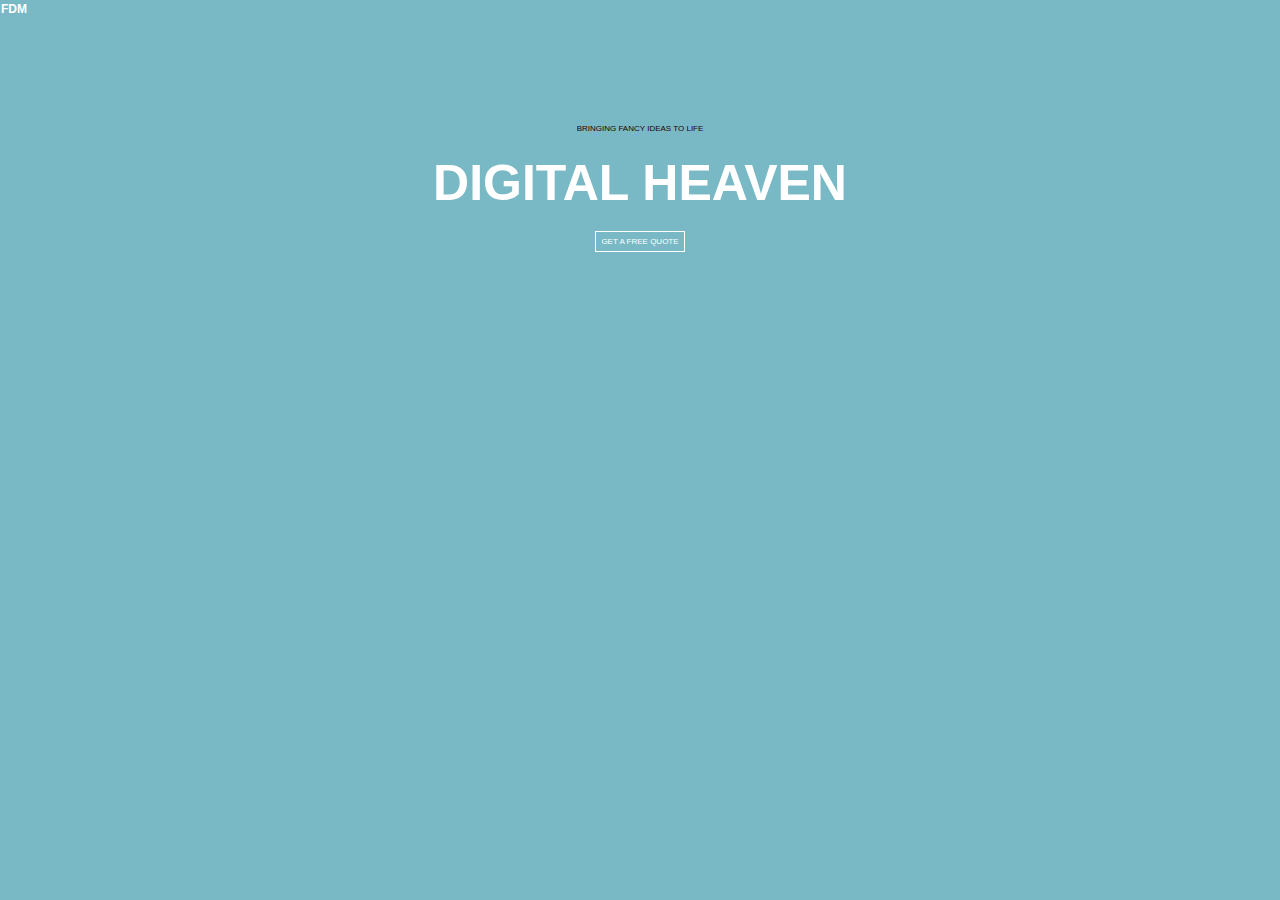
<file: index.html>
<!DOCTYPE html>
<html lang="en">

<head>
  <meta charset="UTF-8">
  <meta name="viewport" content="width=device-width, initial-scale=1.0">
  <meta http-equiv="X-UA-Compatible" content="ie=edge">
  <title>Prework HTML Recreation</title>
  <link rel="stylesheet" href="reset.css">
  <link rel="stylesheet" href="style.css">
</head>
<body width=800px;>
  <div id="FDM" style="width:100%;">
    <h1>FDM</h1>
  </div>
  <div id="subtitle" style="width:100%;">
    <h2 align="center">Bringing Fancy Ideas To Life</h2>
  </div>
  <div id="title" style="width:100%;">
    <p align="center">Digital Heaven</p>
  </div>
  <div id="buttonDiv" style="width:100%;" align="center">
    <span id="button">Get a Free Quote</span>
  </div>
</body>
</html>
</file>
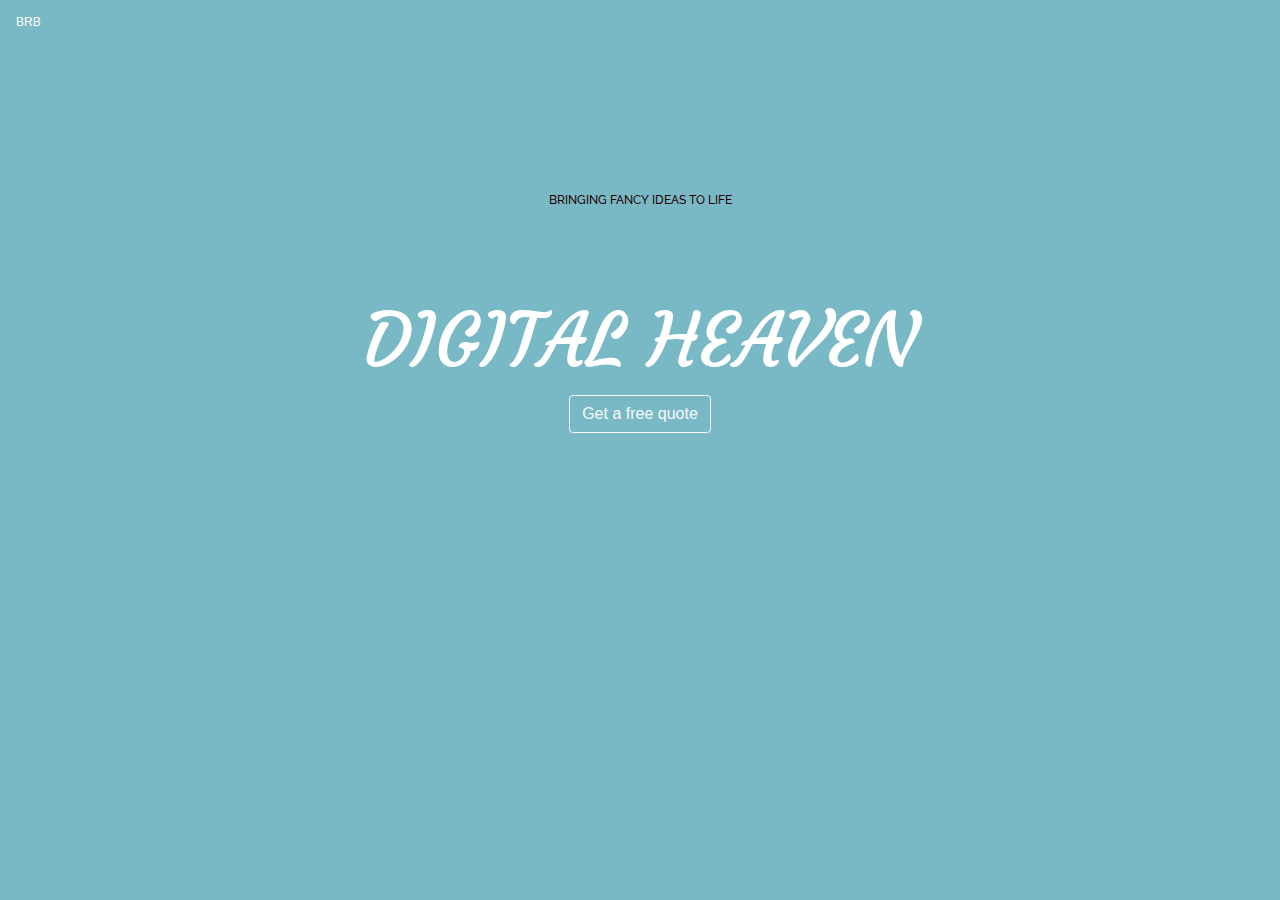
<file: Bootstrap_assessment/index.html>
<!DOCTYPE html>
<html lang="en">

<head>
  <meta charset="UTF-8">
  <meta name="viewport" content="width=device-width, initial-scale=1.0">
  <meta http-equiv="X-UA-Compatible" content="ie=edge">
  <title>Prework HTML Recreation</title>

  <!--All the CSS Files: reset to clear things, Bootstrap, then personal styling-->
  <link rel="stylesheet" href="CSS/reset.css">
  <link rel="stylesheet" href="https://stackpath.bootstrapcdn.com/bootstrap/4.4.1/css/bootstrap.min.css" integrity="sha384-Vkoo8x4CGsO3+Hhxv8T/Q5PaXtkKtu6ug5TOeNV6gBiFeWPGFN9MuhOf23Q9Ifjh" crossorigin="anonymous">
  <link rel="stylesheet" href="CSS/style.css">

  <!--Custom Fonts-->
  <link href="https://fonts.googleapis.com/css?family=Courgette|Raleway&display=swap" rel="stylesheet">
</head>
<body>
  <nav class="navbar navbar-dark" style="background-color: #79B9C6;">
    <a class="navbar-brand" href="#" id="watermark">BRB</a>
  </nav>
  <div class="jumbotron">
    <h3 class="text-center" id="subtitle">Bringing Fancy Ideas to Life</h3>
    <h1 class="text-center" id="title">Digital Heaven</h1>
    <p class="text-center"><button type="button" class="btn btn-outline-light">Get a free quote</button></p>
  </div>
  <script src="https://code.jquery.com/jquery-3.4.1.slim.min.js" integrity="sha384-J6qa4849blE2+poT4WnyKhv5vZF5SrPo0iEjwBvKU7imGFAV0wwj1yYfoRSJoZ+n" crossorigin="anonymous"></script>
  <script src="https://cdn.jsdelivr.net/npm/popper.js@1.16.0/dist/umd/popper.min.js" integrity="sha384-Q6E9RHvbIyZFJoft+2mJbHaEWldlvI9IOYy5n3zV9zzTtmI3UksdQRVvoxMfooAo" crossorigin="anonymous"></script>
  <script src="https://stackpath.bootstrapcdn.com/bootstrap/4.4.1/js/bootstrap.min.js" integrity="sha384-wfSDF2E50Y2D1uUdj0O3uMBJnjuUD4Ih7YwaYd1iqfktj0Uod8GCExl3Og8ifwB6" crossorigin="anonymous"></script>
</body>
</html>
</file>
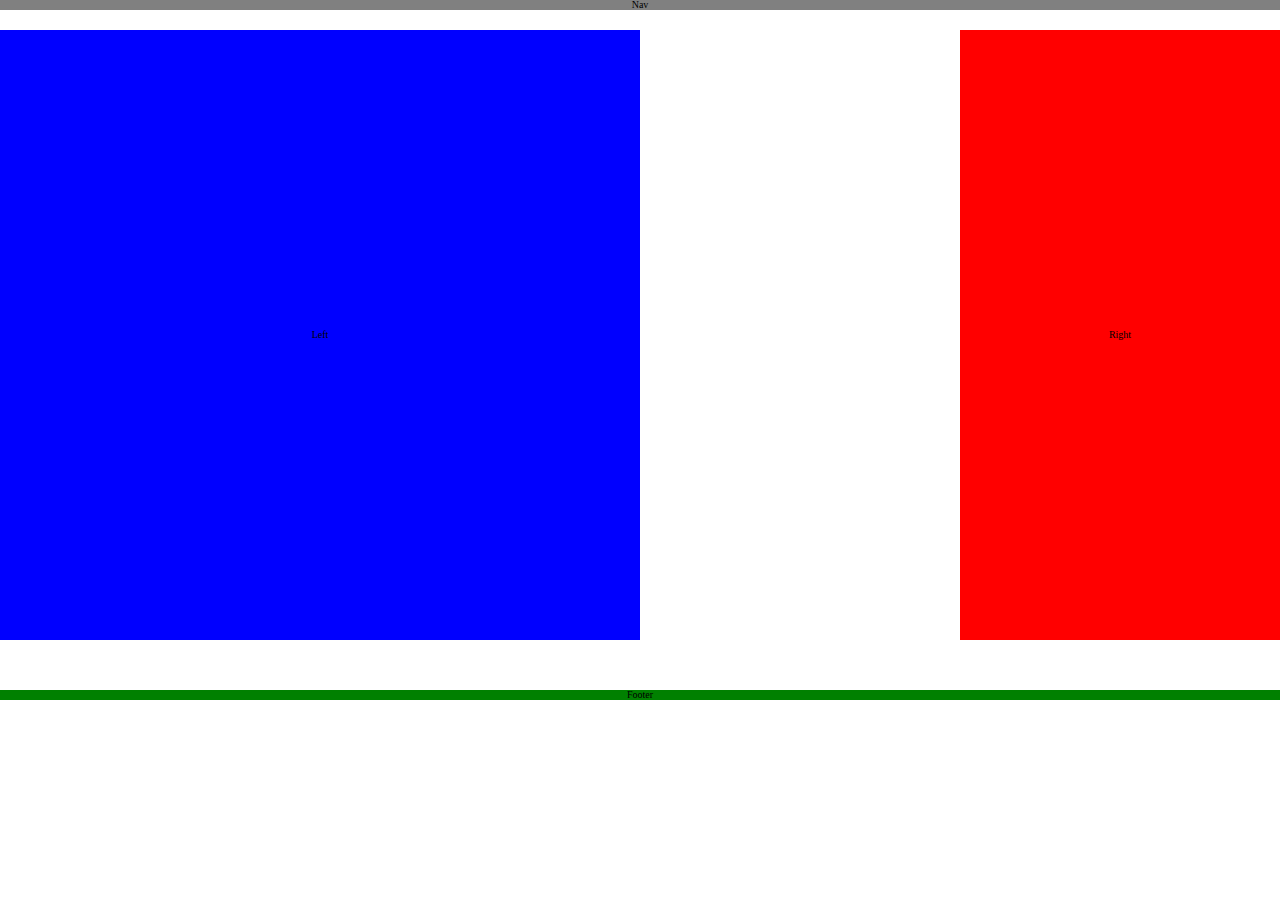
<file: CSS_assessment/index.html>
<!DOCTYPE html>
<html lang="en">

<head>
  <meta charset="UTF-8">
  <meta name="viewport" content="width=device-width, initial-scale=1.0">
  <meta http-equiv="X-UA-Compatible" content="ie=edge">
  <title>CSS Assessment</title>
  <link rel="stylesheet" href="CSS/reset.css">
  <link rel="stylesheet" href="CSS/style.css">
</head>
<body width=800px;>
  <div class="nav">Nav</div>
  <div class="content">
    <div id="left">Left</div>
    <div id="right">Right</div>
  </div>
  <div class="footer">Footer</div>
</body>
</html>
</file>
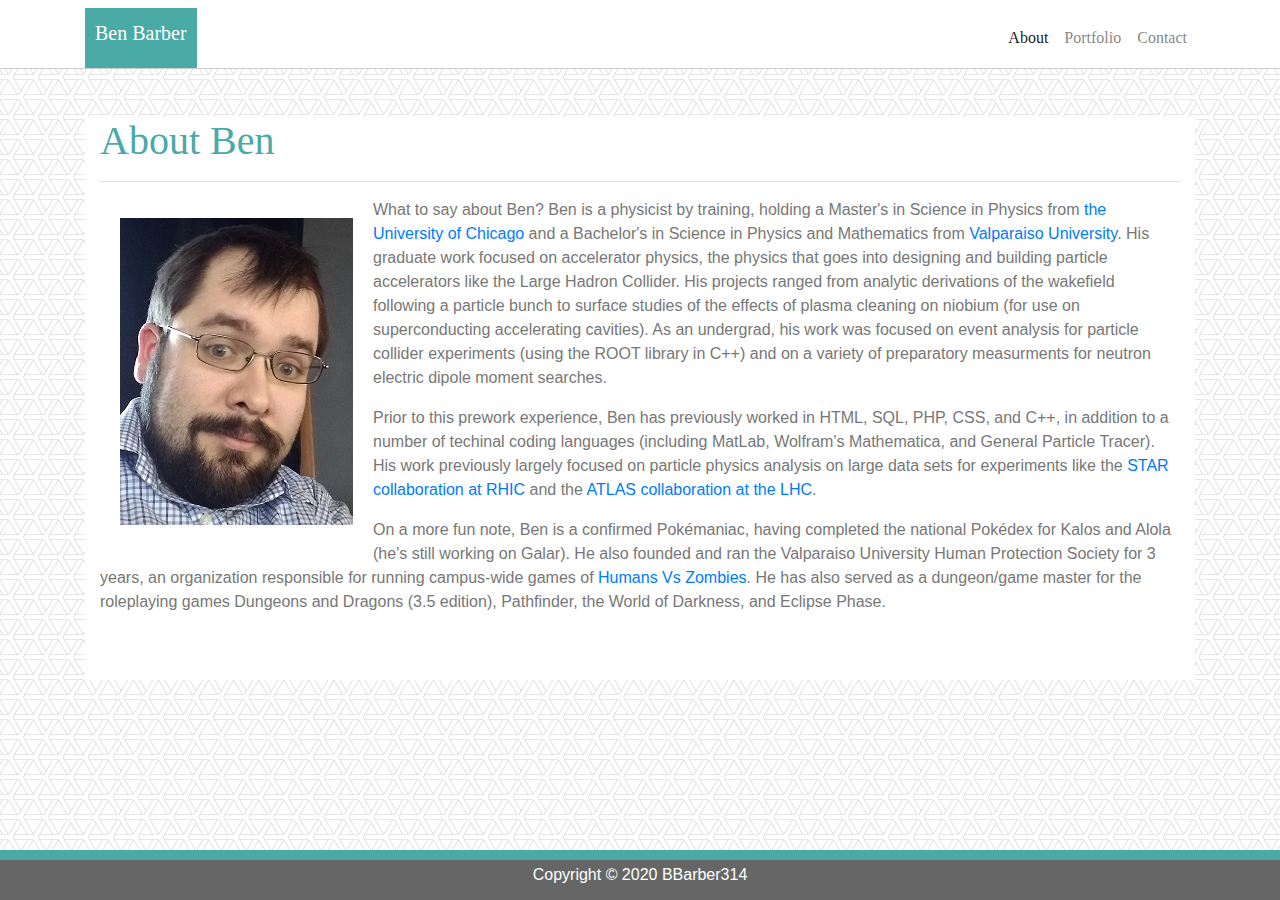
<file: Module-1_assessment/index.html>
<!DOCTYPE html>
<html lang="en">

<head>
  <meta charset="UTF-8">
  <meta name="viewport" content="width=device-width, initial-scale=1.0">
  <meta http-equiv="X-UA-Compatible" content="ie=edge">
  <title>About</title>

  <!--All the CSS Files: reset to clear things, Bootstrap, then personal styling-->
  <link rel="stylesheet" href="assets/css/reset.css">
  <link rel="stylesheet" href="https://stackpath.bootstrapcdn.com/bootstrap/4.4.1/css/bootstrap.min.css" integrity="sha384-Vkoo8x4CGsO3+Hhxv8T/Q5PaXtkKtu6ug5TOeNV6gBiFeWPGFN9MuhOf23Q9Ifjh" crossorigin="anonymous">
  <link rel="stylesheet" href="assets/css/style.css">
</head>
<body>
    <!--Actual Page Content-->
    <header>
    
        <!-- Fixed navbar -->
        <nav class="navbar navbar-expand-lg navbar-light">
            <div class="container-sm">
                <a class="navbar-brand" href="#">Ben Barber</a>
                <span class="navbar-text">
                    <ul class="navbar-nav mr-auto">
                        <li class="nav-item active">
                            <a class="nav-link" href="#">About<span class="sr-only">(current)</span></a>
                        </li>
                        <li class="nav-item">
                            <a class="nav-link" href="portfolio.html">Portfolio</a>
                        </li>
                        <li class="nav-item">
                            <a class="nav-link" href="contact.html">Contact</a>
                        </li>
                    </ul>
                </span>
            </div>
          </nav>
    </header>
    <!-- Begin page content -->
    
    <main role="main" class="container">
        <div class="container-sm mainContent">
                <h1 class="mt-5">About Ben</h1>
                <hr>
                <img id="profilePic" src="assets/images/profile_pic.jpg" alt="Ben Barber" data="profile-picture"/>
                <p>What to say about Ben? Ben is a physicist by training, holding a Master's in Science in Physics from <a href="https://www.uchicago.edu/">the University of Chicago</a> and a Bachelor's in Science in Physics and Mathematics from <a href="https://www.valpo.edu/">Valparaiso University</a>. His graduate work focused on accelerator physics, the physics that goes into designing and building particle accelerators like the Large Hadron Collider. His projects ranged from analytic derivations of the wakefield following a particle bunch to surface studies of the effects of plasma cleaning on niobium (for use on superconducting accelerating cavities). As an undergrad, his work was focused on event analysis for particle collider experiments (using the ROOT library in C++) and on a variety of preparatory measurments for neutron electric dipole moment searches.</p>
                <p>Prior to this prework experience, Ben has previously worked in HTML, SQL, PHP, CSS, and C++, in addition to a number of techinal coding languages (including MatLab, Wolfram's Mathematica, and General Particle Tracer). His work previously largely focused on particle physics analysis on large data sets for experiments like the <a href="https://www.star.bnl.gov/">STAR collaboration at RHIC</a> and the <a href="https://home.cern/science/experiments/atlas">ATLAS collaboration at the LHC</a>.</p>
                <p>On a more fun note, Ben is a confirmed Pokémaniac, having completed the national Pokédex for Kalos and Alola (he's still working on Galar). He also founded and ran the Valparaiso University Human Protection Society for 3 years, an organization responsible for running campus-wide games of <a href="https://humansvszombies.org/">Humans Vs Zombies</a>. He has also served as a dungeon/game master for the roleplaying games Dungeons and Dragons (3.5 edition), Pathfinder, the World of Darkness, and Eclipse Phase.</p>
        </div>
    </main>

    <!--Stickey Footer-->
    <footer class="footer">
        <div class="container">
            <p class="text-center">Copyright &copy; 2020 BBarber314</p>
        </div>
    </footer>
    
    <!--Bootstrap Scripts-->
    <script src="https://code.jquery.com/jquery-3.4.1.slim.min.js" integrity="sha384-J6qa4849blE2+poT4WnyKhv5vZF5SrPo0iEjwBvKU7imGFAV0wwj1yYfoRSJoZ+n" crossorigin="anonymous"></script>
    <script src="https://cdn.jsdelivr.net/npm/popper.js@1.16.0/dist/umd/popper.min.js" integrity="sha384-Q6E9RHvbIyZFJoft+2mJbHaEWldlvI9IOYy5n3zV9zzTtmI3UksdQRVvoxMfooAo" crossorigin="anonymous"></script>
    <script src="https://stackpath.bootstrapcdn.com/bootstrap/4.4.1/js/bootstrap.min.js" integrity="sha384-wfSDF2E50Y2D1uUdj0O3uMBJnjuUD4Ih7YwaYd1iqfktj0Uod8GCExl3Og8ifwB6" crossorigin="anonymous"></script>
</body>
</html>
</file>
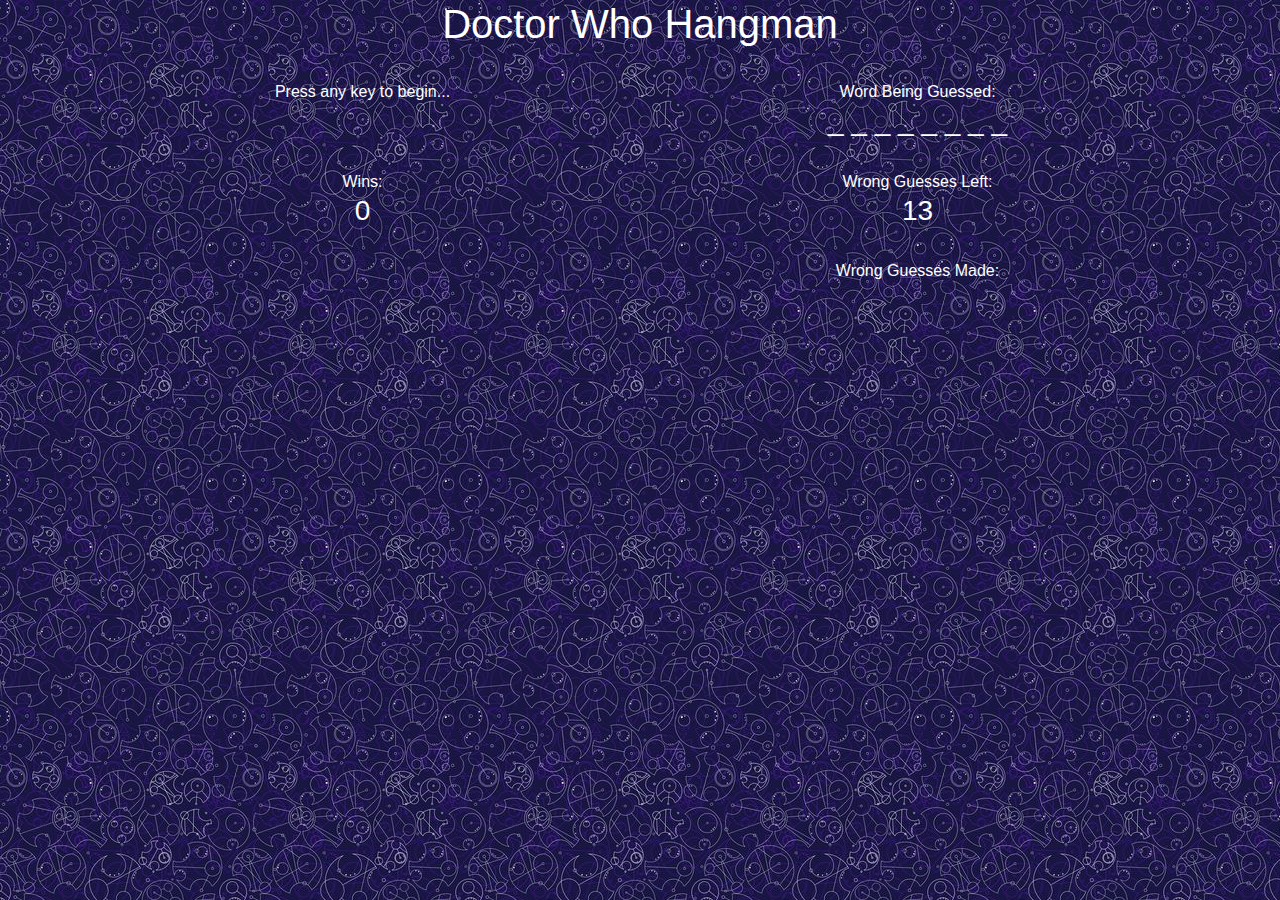
<file: module-2-assessment/index.html>
<!DOCTYPE html>
<html lang="en">

<head>
    <meta charset="UTF-8">
    <meta name="viewport" content="width=device-width, initial-scale=1.0">
    <meta http-equiv="X-UA-Compatible" content="ie=edge">
    <title>Doctor Who Hangman</title>

    <!--All the CSS Files: reset to clear things, Bootstrap, then personal styling-->
    <link rel="stylesheet" href="assets/css/reset.css">
    <link rel="stylesheet" href="https://stackpath.bootstrapcdn.com/bootstrap/4.4.1/css/bootstrap.min.css" integrity="sha384-Vkoo8x4CGsO3+Hhxv8T/Q5PaXtkKtu6ug5TOeNV6gBiFeWPGFN9MuhOf23Q9Ifjh" crossorigin="anonymous">
    <link rel="stylesheet" href="assets/css/style.css">
</head>
<body>
    <!--Actual Page Content-->
    <header>
    </header>

    <!-- Begin page content -->
    <div class="container-lg">
    <main role="main" class="container mainContent">
        <div class="row">
            <div class="col-lg-12 titleSpace">
                <h1>Doctor Who Hangman</h1>
            </div>
        </div>
        <div class="row"><br></div>
        <div class="row">
            <div class="col-lg-1"></div>
            <div class="col-lg-4">Press any key to begin...</div>
            <div class="col-lg-2"></div>
            <div class="col-lg-4">Word Being Guessed:<br><h3 id="wordToBeGuessed"></h3></div>
            <div class="col-lg-1"></div>
        </div>
        <div class="row"><br></div>
        <div class="row">
            <div class="col-lg-1"></div>
            <div class="col-lg-4">Wins:<br><h3 id="wins"></h3></div>
            <div class="col-lg-2"></div>
            <div class="col-lg-4">Wrong Guesses Left:<br><h3 id="guessesLeft"></h3></div>
            <div class="col-lg-1"></div>
        </div>
        <div class="row"><br></div>
        <div class="row">
            <div class="col-lg-1"></div>
            <div class="col-lg-4"><h3 id="gameState"></h3></div>
            <div class="col-lg-2"></div>
            <div class="col-lg-4">Wrong Guesses Made:<br><h3 id="wrongGuesses"></h3></div>
            <div class="col-lg-1"></div>
        </div>
    </main>
    </div>
    
    <!--Bootstrap Scripts-->
    <script src="https://code.jquery.com/jquery-3.4.1.slim.min.js" integrity="sha384-J6qa4849blE2+poT4WnyKhv5vZF5SrPo0iEjwBvKU7imGFAV0wwj1yYfoRSJoZ+n" crossorigin="anonymous"></script>
    <script src="https://cdn.jsdelivr.net/npm/popper.js@1.16.0/dist/umd/popper.min.js" integrity="sha384-Q6E9RHvbIyZFJoft+2mJbHaEWldlvI9IOYy5n3zV9zzTtmI3UksdQRVvoxMfooAo" crossorigin="anonymous"></script>
    <script src="https://stackpath.bootstrapcdn.com/bootstrap/4.4.1/js/bootstrap.min.js" integrity="sha384-wfSDF2E50Y2D1uUdj0O3uMBJnjuUD4Ih7YwaYd1iqfktj0Uod8GCExl3Og8ifwB6" crossorigin="anonymous"></script>
    <script src="assets/javascript/game.js"></script>
</body>
</html>
</file>
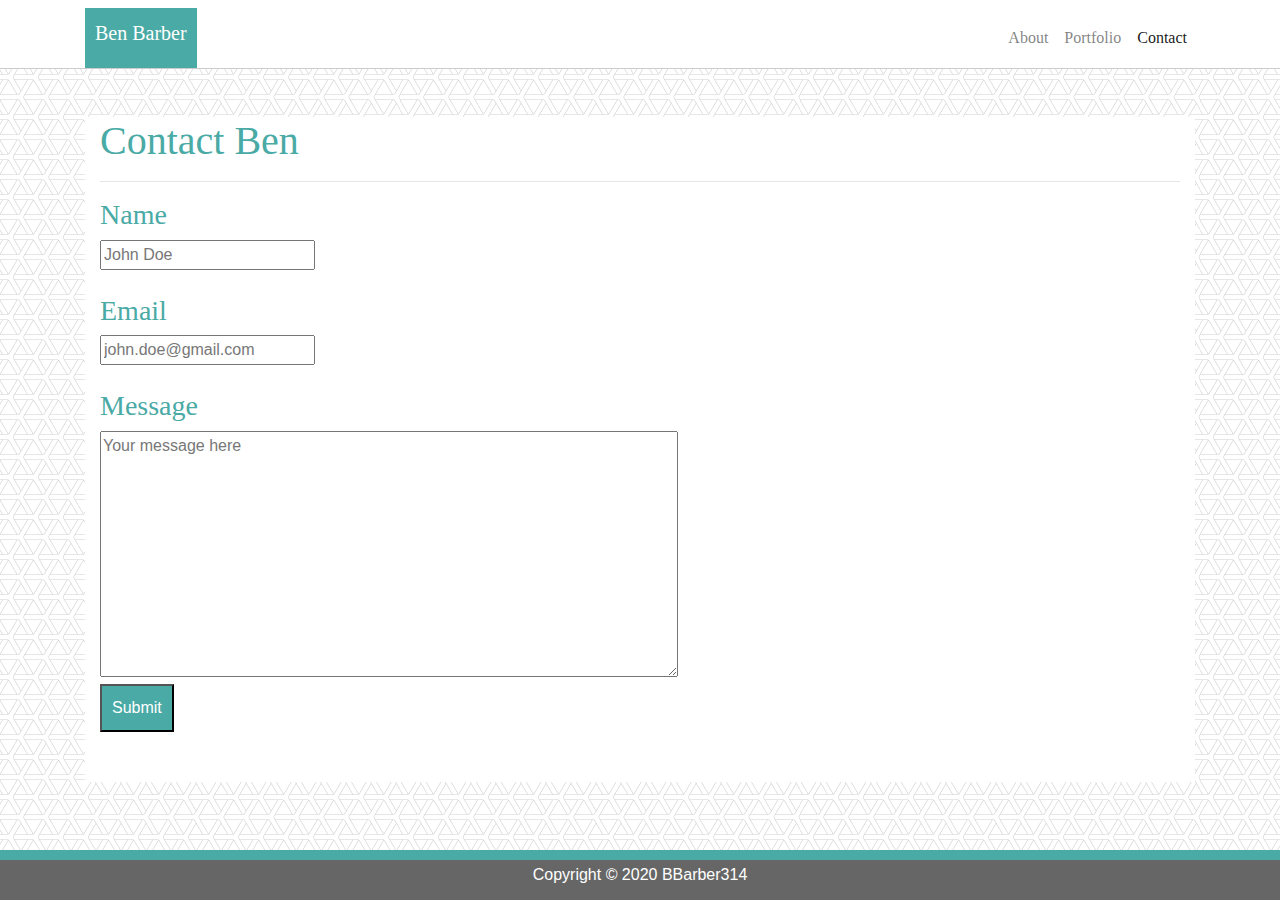
<file: Module-1_assessment/contact.html>
<!DOCTYPE html>
<html lang="en">

<head>
  <meta charset="UTF-8">
  <meta name="viewport" content="width=device-width, initial-scale=1.0">
  <meta http-equiv="X-UA-Compatible" content="ie=edge">
  <title>Contact Me</title>

  <!--All the CSS Files: reset to clear things, Bootstrap, then personal styling-->
  <link rel="stylesheet" href="assets/css/reset.css">
  <link rel="stylesheet" href="https://stackpath.bootstrapcdn.com/bootstrap/4.4.1/css/bootstrap.min.css" integrity="sha384-Vkoo8x4CGsO3+Hhxv8T/Q5PaXtkKtu6ug5TOeNV6gBiFeWPGFN9MuhOf23Q9Ifjh" crossorigin="anonymous">
  <link rel="stylesheet" href="assets/css/style.css">
</head>
<body>
    <!--Actual Page Content-->
    <header>
    
        <!-- Fixed navbar -->
        <nav class="navbar navbar-expand-lg navbar-light">
            <div class="container-sm">
                <a class="navbar-brand" href="index.html">Ben Barber</a>
                <span class="navbar-text">
                    <ul class="navbar-nav mr-auto">
                        <li class="nav-item">
                            <a class="nav-link" href="index.html">About</a>
                        </li>
                        <li class="nav-item">
                            <a class="nav-link" href="portfolio.html">Portfolio</a>
                        </li>
                        <li class="nav-item active">
                            <a class="nav-link" href="#">Contact<span class="sr-only">(current)</span></a>
                        </li>
                    </ul>
                </span>
            </div>
        </nav>
    </header>

    <!-- Begin page content -->
    <div class="container-sm">
    <main role="main" class="container mainContent">
        <h1 class="mt-5">Contact Ben</h1>
        <hr>
        <h3>Name</h3>
        <input type="text" id="contactName" name="contactName" value="John Doe"><br>
        <br><h3>Email</h3>
        <input type="email" id="email" name="email" value="john.doe@gmail.com"><br>
        <br><h3>Message</h3>
        <textarea name="message" rows="10" cols="60">Your message here</textarea>
        <br><button type="button">Submit</button>
    </main>
    </div>

    <!--Stickey Footer-->
    <footer class="footer">
        <div class="container">
            <p class="text-center">Copyright &copy; 2020 BBarber314</p>
        </div>
    </footer>
    
    <!--Bootstrap Scripts-->
    <script src="https://code.jquery.com/jquery-3.4.1.slim.min.js" integrity="sha384-J6qa4849blE2+poT4WnyKhv5vZF5SrPo0iEjwBvKU7imGFAV0wwj1yYfoRSJoZ+n" crossorigin="anonymous"></script>
    <script src="https://cdn.jsdelivr.net/npm/popper.js@1.16.0/dist/umd/popper.min.js" integrity="sha384-Q6E9RHvbIyZFJoft+2mJbHaEWldlvI9IOYy5n3zV9zzTtmI3UksdQRVvoxMfooAo" crossorigin="anonymous"></script>
    <script src="https://stackpath.bootstrapcdn.com/bootstrap/4.4.1/js/bootstrap.min.js" integrity="sha384-wfSDF2E50Y2D1uUdj0O3uMBJnjuUD4Ih7YwaYd1iqfktj0Uod8GCExl3Og8ifwB6" crossorigin="anonymous"></script>
</body>
</html>
</file>
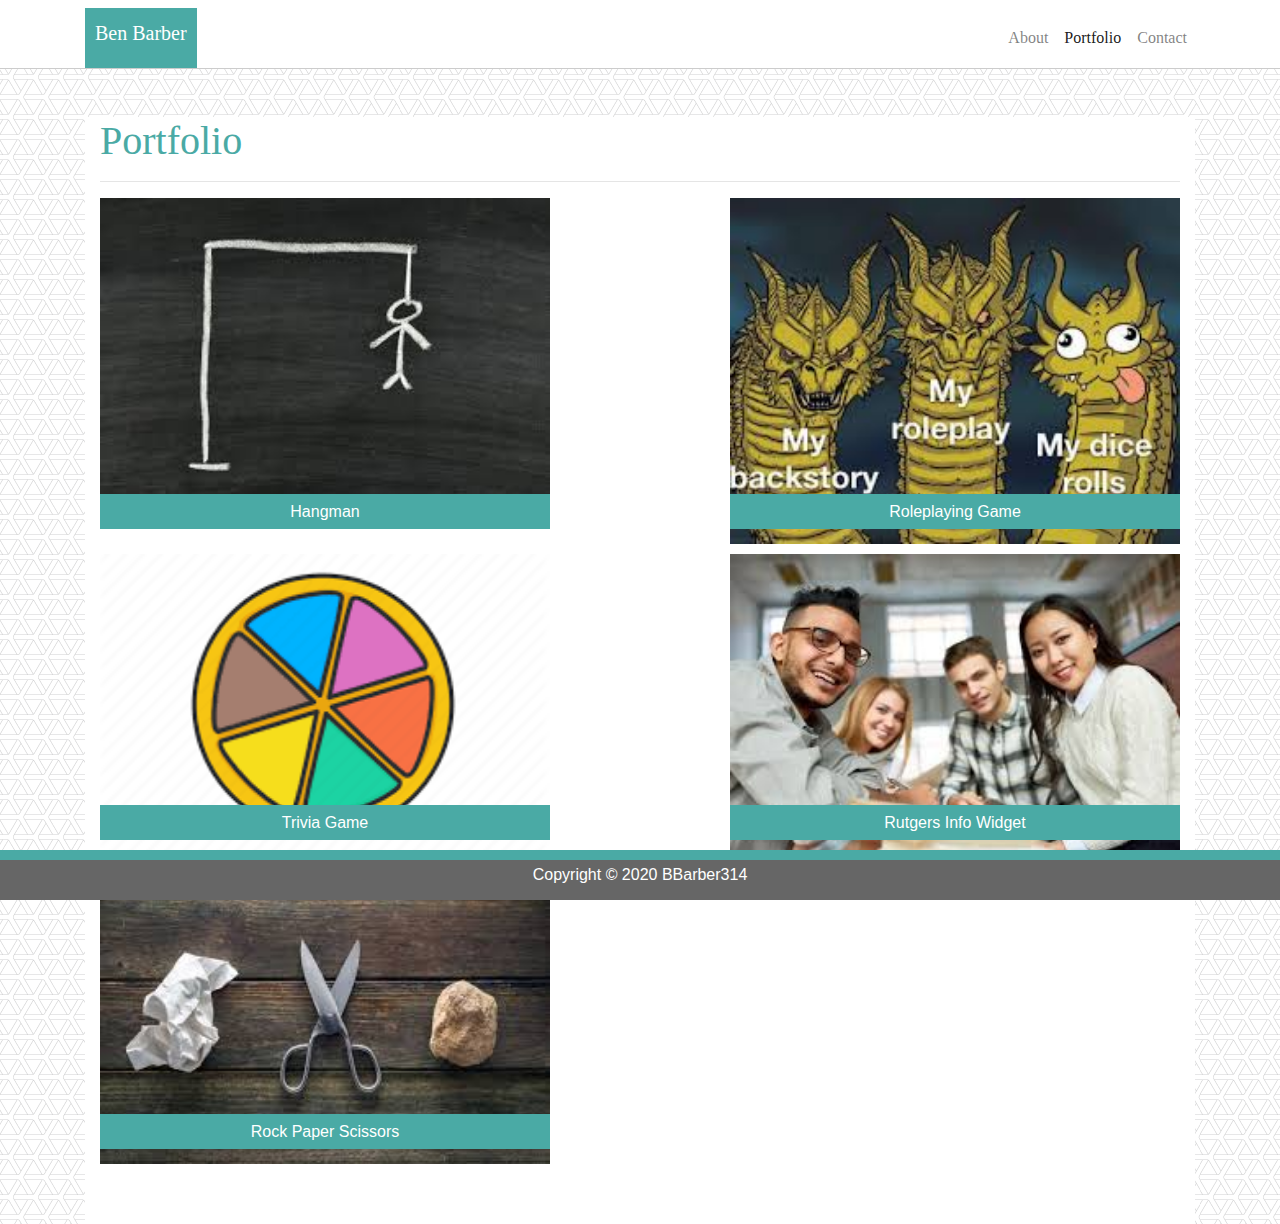
<file: Module-1_assessment/portfolio.html>
<!DOCTYPE html>
<html lang="en">

<head>
  <meta charset="UTF-8">
  <meta name="viewport" content="width=device-width, initial-scale=1.0">
  <meta http-equiv="X-UA-Compatible" content="ie=edge">
  <title>Portfolio</title>

  <!--All the CSS Files: reset to clear things, Bootstrap, then personal styling-->
  <link rel="stylesheet" href="assets/css/reset.css">
  <link rel="stylesheet" href="https://stackpath.bootstrapcdn.com/bootstrap/4.4.1/css/bootstrap.min.css" integrity="sha384-Vkoo8x4CGsO3+Hhxv8T/Q5PaXtkKtu6ug5TOeNV6gBiFeWPGFN9MuhOf23Q9Ifjh" crossorigin="anonymous">
  <link rel="stylesheet" href="assets/css/style.css">
</head>
<body>
    <!--Actual Page Content-->
    <header>
    
        <!-- Fixed navbar -->
        <nav class="navbar navbar-expand-lg navbar-light">
            <div class="container-sm">
                <a class="navbar-brand" href="index.html">Ben Barber</a>
                <span class="navbar-text">
                    <ul class="navbar-nav mr-auto">
                        <li class="nav-item">
                            <a class="nav-link" href="index.html">About</a>
                        </li>
                        <li class="nav-item active">
                            <a class="nav-link" href="#">Portfolio<span class="sr-only">(current)</span></a>
                        </li>
                        <li class="nav-item">
                            <a class="nav-link" href="contact.html">Contact</a>
                        </li>
                    </ul>
                </span>
            </div>
        </nav>
    </header>

    <!-- Begin page content -->
    <div class="container-sm">
    <main role="main" class="container mainContent">
        <h1 class="mt-5">Portfolio</h1>
        <hr>
        <div class="container-sm">
            <div class="row portfolioRow">
                <div class="col-md-5">
                    <a href="../module-2-assessment/index.html">
                        <div class="row">
                            <img class= "portfolioImg" src="assets/images/hangman.jfif" alt="Word Search" data="hangman-picture"/><br>
                        </div>
                        <div class="row">
                            <div class="container-fluid projectLabel">
                                <p class="projectText">Hangman</p>
                            </div>
                        </div>
                    </a>
                </div>
                <div class="col-md-2"></div>
                <div class="col-md-5">
                    <div class="row">
                       <img class= "portfolioImg" src="assets/images/roleplay.jfif" alt="Role Playing Game" data="roleplay-picture"/><br>
                    </div>
                    <div class="row">
                        <div class="container-fluid projectLabel">
                            <p class="projectText">Roleplaying Game</p>
                        </div>
                    </div>
                </div>
            </div>
            <div class="row">
                <div class="col-md-5">
                    <div class="row">
                       <img class= "portfolioImg" src="assets/images/trivia.png" alt="Trivia Game" data="trivia-picture"/><br>
                    </div>
                    <div class="row">
                        <div class="container-fluid projectLabel">
                            <p class="projectText">Trivia Game</p>
                        </div>
                    </div>
                </div>
                <div class="col-md-2"></div>
                <div class="col-md-5">
                    <div class="row">
                       <img class= "portfolioImg" src="assets/images/collegeKids.jfif" alt="Rutgers App" data="collegeKids-picture"/><br>
                    </div>
                    <div class="row">
                        <div class="container-fluid projectLabel">
                            <p class="projectText">Rutgers Info Widget</p>
                        </div>
                    </div>
                </div>
            </div>
            <div class="row">
                <div class="col-md-5">
                    <div class="row">
                       <img class= "portfolioImg" src="assets/images/rockPaperScissors.jfif" alt="Rock Paper Scissors" data="rockPaperScissors-picture"/>
                    </div>
                    <div class="row">
                        <div class="container-fluid projectLabel">
                            <p class="projectText">Rock Paper Scissors</p>
                        </div>
                    </div>
                </div>
            </div>
        </div>
    </main>
    </div>

    <!--Stickey Footer-->
    <footer class="footer">
        <div class="container">
            <p class="text-center">Copyright &copy; 2020 BBarber314</p>
        </div>
    </footer>
    
    <!--Bootstrap Scripts-->
    <script src="https://code.jquery.com/jquery-3.4.1.slim.min.js" integrity="sha384-J6qa4849blE2+poT4WnyKhv5vZF5SrPo0iEjwBvKU7imGFAV0wwj1yYfoRSJoZ+n" crossorigin="anonymous"></script>
    <script src="https://cdn.jsdelivr.net/npm/popper.js@1.16.0/dist/umd/popper.min.js" integrity="sha384-Q6E9RHvbIyZFJoft+2mJbHaEWldlvI9IOYy5n3zV9zzTtmI3UksdQRVvoxMfooAo" crossorigin="anonymous"></script>
    <script src="https://stackpath.bootstrapcdn.com/bootstrap/4.4.1/js/bootstrap.min.js" integrity="sha384-wfSDF2E50Y2D1uUdj0O3uMBJnjuUD4Ih7YwaYd1iqfktj0Uod8GCExl3Og8ifwB6" crossorigin="anonymous"></script>
</body>
</html>
</file>
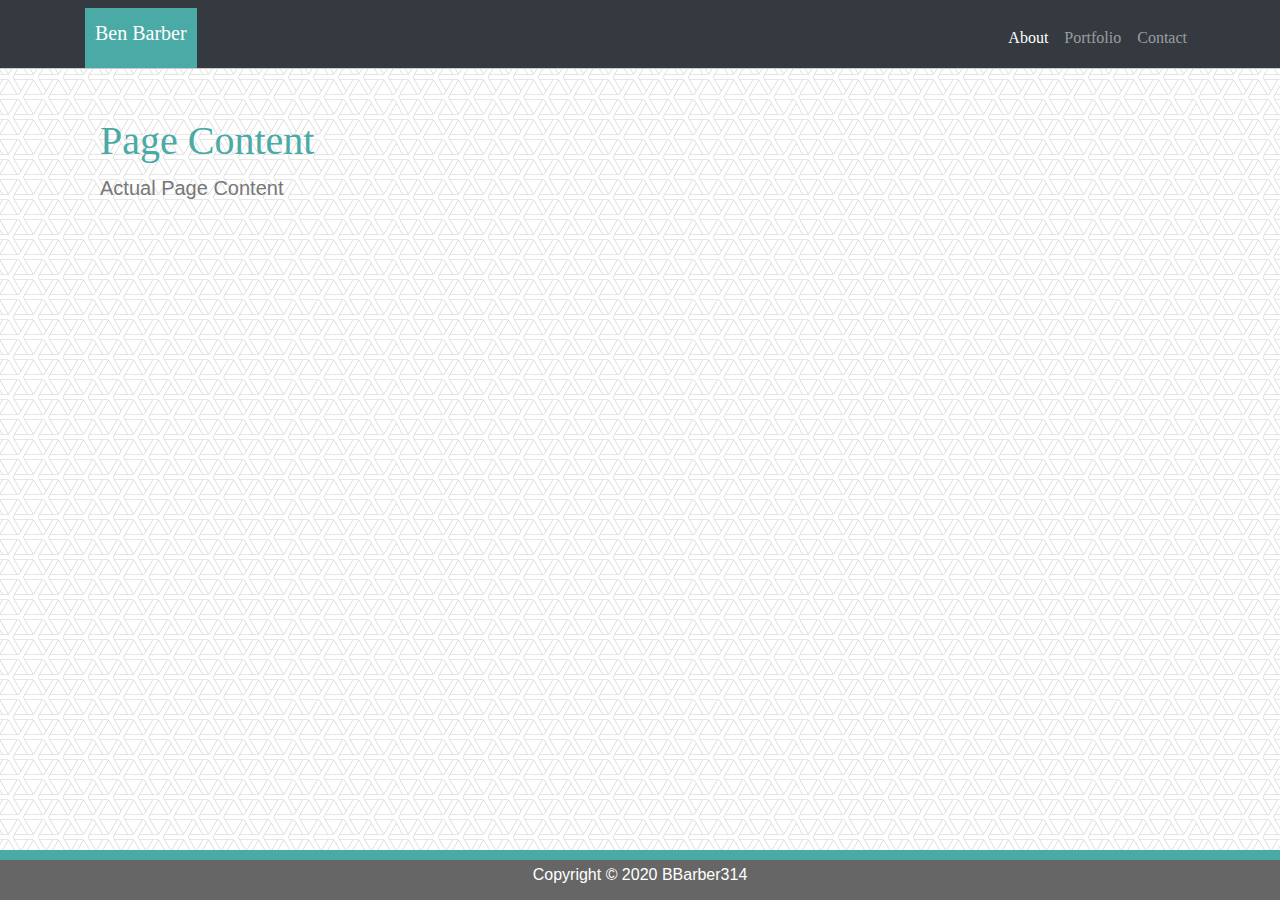
<file: Module-1_assessment/template.html>
<!DOCTYPE html>
<html lang="en">

<head>
  <meta charset="UTF-8">
  <meta name="viewport" content="width=device-width, initial-scale=1.0">
  <meta http-equiv="X-UA-Compatible" content="ie=edge">
  <title>Template</title>

  <!--All the CSS Files: reset to clear things, Bootstrap, then personal styling-->
  <link rel="stylesheet" href="assets/css/reset.css">
  <link rel="stylesheet" href="https://stackpath.bootstrapcdn.com/bootstrap/4.4.1/css/bootstrap.min.css" integrity="sha384-Vkoo8x4CGsO3+Hhxv8T/Q5PaXtkKtu6ug5TOeNV6gBiFeWPGFN9MuhOf23Q9Ifjh" crossorigin="anonymous">
  <link rel="stylesheet" href="assets/css/style.css">
</head>
<body>
    <!--Actual Page Content-->
    <header>
    
        <!-- Fixed navbar -->
        <nav class="navbar navbar-expand-lg navbar-dark bg-dark">
            <div class="container-lg">
                <a class="navbar-brand" href="#">Ben Barber</a>
                <span class="navbar-text">
                    <ul class="navbar-nav mr-auto">
                        <li class="nav-item active">
                            <a class="nav-link" href="index.html">About<span class="sr-only">(current)</span></a>
                        </li>
                        <li class="nav-item">
                            <a class="nav-link" href="portfolio.html">Portfolio</a>
                        </li>
                        <li class="nav-item">
                            <a class="nav-link" href="contact.html">Contact</a>
                        </li>
                    </ul>
                </span>
            </div>
        </nav>
    </header>

    <!-- Begin page content -->
    <div class="container-lg">
    <main role="main" class="container">
        <h1 class="mt-5">Page Content</h1>
        <p class="lead">Actual Page Content</p>
    </main>
    </div>

    <!--Stickey Footer-->
    <footer class="footer">
        <div class="container">
            <p class="text-center">Copyright &copy; 2020 BBarber314</p>
        </div>
    </footer>
    
    <!--Bootstrap Scripts-->
    <script src="https://code.jquery.com/jquery-3.4.1.slim.min.js" integrity="sha384-J6qa4849blE2+poT4WnyKhv5vZF5SrPo0iEjwBvKU7imGFAV0wwj1yYfoRSJoZ+n" crossorigin="anonymous"></script>
    <script src="https://cdn.jsdelivr.net/npm/popper.js@1.16.0/dist/umd/popper.min.js" integrity="sha384-Q6E9RHvbIyZFJoft+2mJbHaEWldlvI9IOYy5n3zV9zzTtmI3UksdQRVvoxMfooAo" crossorigin="anonymous"></script>
    <script src="https://stackpath.bootstrapcdn.com/bootstrap/4.4.1/js/bootstrap.min.js" integrity="sha384-wfSDF2E50Y2D1uUdj0O3uMBJnjuUD4Ih7YwaYd1iqfktj0Uod8GCExl3Og8ifwB6" crossorigin="anonymous"></script>
</body>
</html>
</file>
<file: style.css>
body {
  margin: 0;
  line-height: 1.5;
  text-transform: uppercase;
  background-color: #79B9C6;
  font-family: Arial, Helvetica, sans-serif;
  /*max-width: 800px;*/
}
#FDM {
  color: white;
  font-weight: bold;
  padding-left: 1px;
  font-size: 12px;
}
#subtitle {
  font-size: 8px;
  padding-top: 105px;
  padding-bottom: 10px;
  color: #1F0000;
}
#title {
  padding-top: 0px;
  font-size: 50px;
  color: white;
  font-weight: bold;
  padding-top: 1px;
  padding-bottom: 1px;
}
#buttonDiv {
  padding-top: 5px;
}
#button {
  color: white;
  font-size: 8px;
  border: 1px solid white;
  padding: 5px;
}
</file>
<file: Bootstrap_assessment/CSS/style.css>
body {
  margin: 0;
  line-height: 1.5;
  text-transform: uppercase;
  background-color: #79B9C6;
  font-family: Arial, Helvetica, sans-serif;
  /*max-width: 800px;*/
}
#watermark {
  font-size: 12px;
}
#subtitle {
  font-size: 12px;
  padding-top: 85px;
  padding-bottom: 80px;
  font-family: 'Raleway', sans-serif;
  color: #1F0000;
}
#title {
  padding-top: 0px;
  font-size: 75px;
  color: white;
  padding-top: 1px;
  padding-bottom: 1px;
  font-family: 'Courgette', cursive;
}
#buttonDiv {
  padding-top: 5px;
}
#button {
  color: white;
  font-size: 8px;
  border: 1px solid white;
  padding: 5px;
}
div.jumbotron{
  background-color: #79B9C6;
}
</file>
<file: CSS_assessment/CSS/style.css>
div {
    text-align: center;
    font-size: 10px;
}

.nav {
    width: 100%;
    background: grey;
}

.content {
    margin-top: 20px;
    overflow: auto;
}

#left {
    float: left;
    background: blue;
    width: 50%;
    padding-top: 300px;
    padding-bottom: 300px;
}

#right {
    float: right;
    width: 25%;
    background: red;
    padding-top: 300px;
    padding-bottom: 300px;
}

.footer {
    margin-top: 50px;
    width: 100%;
    background: green;
    clear: both;
}
</file>
<file: Module-1_assessment/assets/css/style.css>
/*Sticky Footer CSS*/
.footer {
    position: fixed;
    clear: both;
    bottom: 0;
    width: 100%;
    height: 50px; /* Set the fixed height of the footer here */
    line-height: 30px; /* Vertically center the text there */
    margin-top: 20px;
    margin-bottom: 0px;
    background-color: #666666;
    color: #ffffff;
    border-top: 10px solid #4aaaa5;
  }

  .navbar {
    background-color: #ffffff;
    border-color: #cccccc;
    padding-bottom: 0px;
    border-bottom: 1px solid #cccccc;
  }
/* Title */
  .navbar .navbar-brand {
    background-color: #4aaaa5;
    padding: 10px;
    padding-bottom: 20px;
    color: #ffffff;
  }

  .navbar-nav {
    color: #4aaaa5;
  }

  body {
    background-image: url("../images/webb.png");
    background-repeat: repeat-y repeat-x;
  }

  #profilePic {
    float: left;
    padding: 20px;
  }

  .mainContent{
    background-color: #ffffff;
    padding-bottom: 50px;
  }

  h1, h2, h3, h4, h5, h6, .navbar {
    font-family: 'Georgia', Times, Times New Roman, serif;
    color: #4aaaa5;
  }

  p, input, textarea {
    font-family: 'Arial', 'Helvetica Neue', Helvetica, sans-serif;
    color: #777777;
  }

  footer p {
    color: #ffffff;
  }

  .portfolioImg {
    display: block;
    margin-left: auto;
    margin-right: auto;
    margin-bottom: 10px;
    width: 100%
  }

  .projectLabel {
    background-color:#4aaaa5;
    color: #ffffff;
    text-align: center;
    position: absolute;
    bottom: 25px;
    padding: 10px;
    height: 35px;
    line-height: 15px; 
  }

  button {
    background-color: #4aaaa5;
    color: #ffffff;
    padding: 10px;
  }

  .projectText {
    color: #ffffff;
  }
</file>
<file: module-2-assessment/assets/css/style.css>
body {
    background-image: url("../images/gallifreyan-tiles.jpg");
    background-repeat: repeat-y repeat-x;
    
}

div.titleSpace {
    text-align: center;
}

div {
    color: #ffffff;
    text-align: center;
}
</file>
